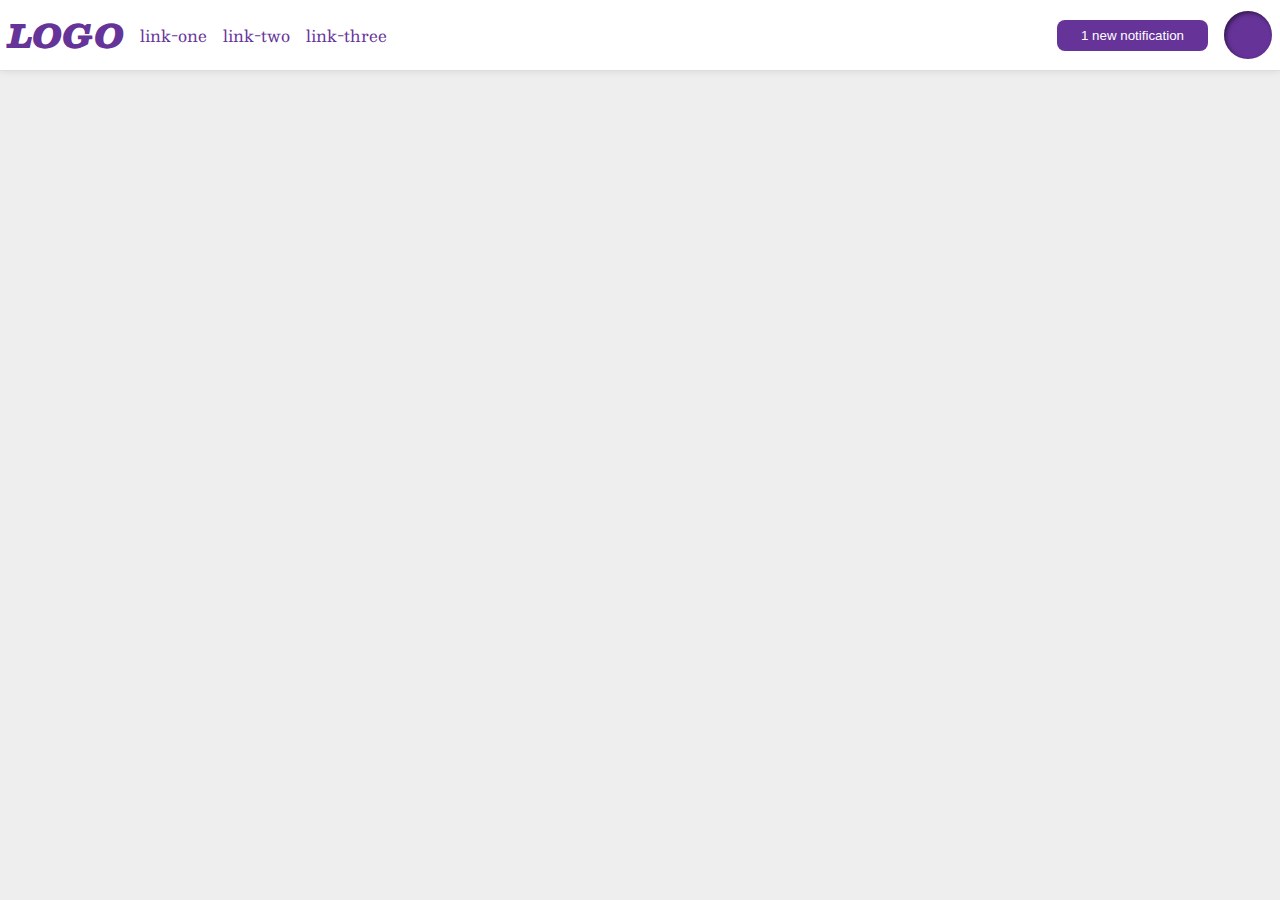
<file: flex/03-flex-header-2/index.html>
<!DOCTYPE html>
<html lang="en">
  <head>
    <meta charset="UTF-8">
    <meta http-equiv="X-UA-Compatible" content="IE=edge">
    <meta name="viewport" content="width=device-width, initial-scale=1.0">
    <title>Flex Header 2</title>
    <link rel="stylesheet" href="style.css">
  </head>
  <body>
    <div class="header">
      <div class="left-container">
        <div class="logo">
          LOGO
        </div>
        <ul class="links">
          <li><a href="google.com">link-one</a></li>
          <li><a href="google.com">link-two</a></li>
          <li><a href="google.com">link-three</a></li>
        </ul>
      </div>
      <div class="right-container">
        <button class="notifications">
          1 new notification
        </button>
        <div class="profile-image"></div>
      </div>
    </div>
  </body>
</html>
</file>
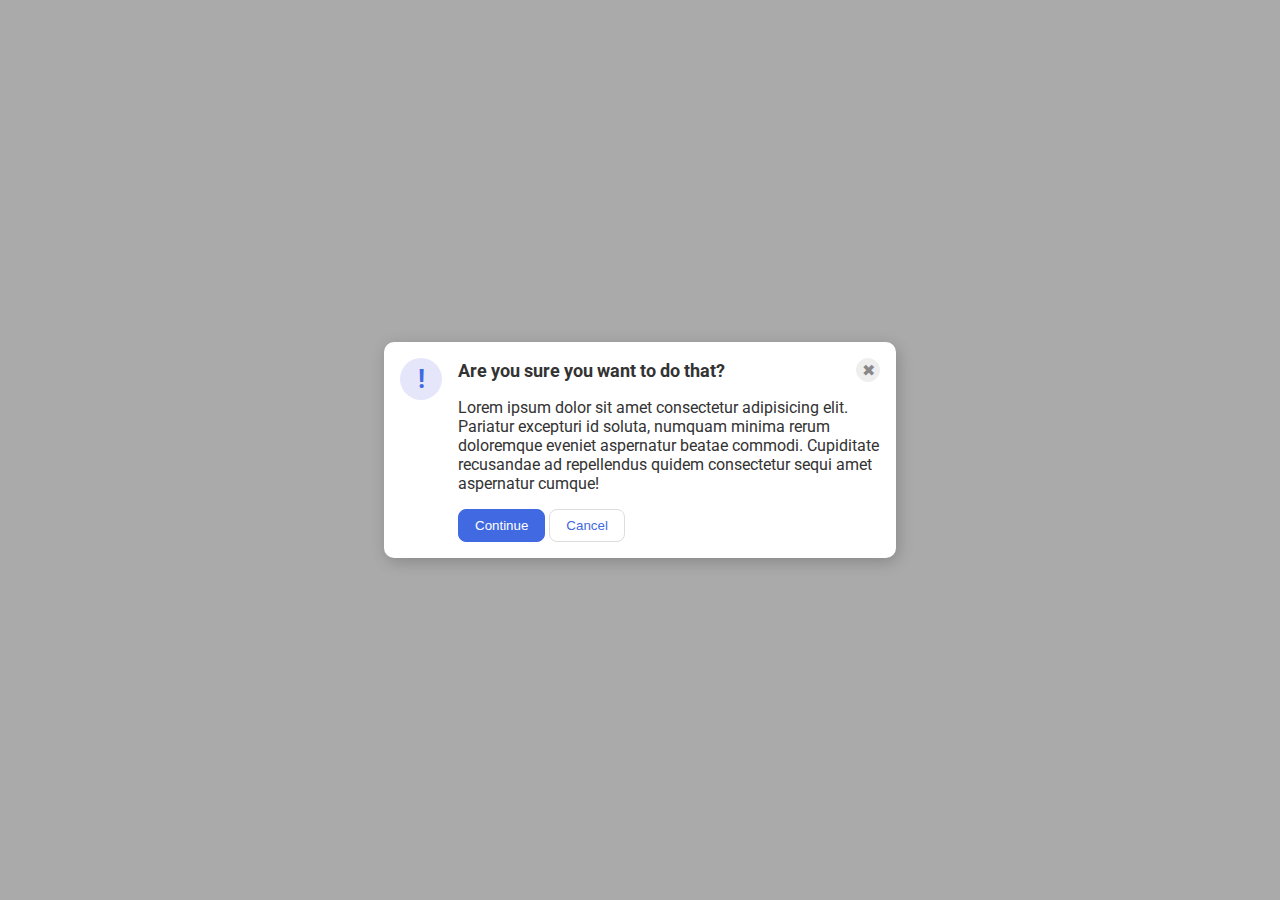
<file: flex/05-flex-modal/index.html>
<!DOCTYPE html>
<html lang="en">
  <head>
    <meta charset="UTF-8">
    <meta http-equiv="X-UA-Compatible" content="IE=edge">
    <meta name="viewport" content="width=device-width, initial-scale=1.0">
    <link rel="stylesheet" href="style.css">
    <title>Modal</title>
  </head>
  <body>
    <div class="modal">
      <div class="icon">!</div>
      <div class="container">
        <div class="header-container">
          <div class="header">Are you sure you want to do that?</div>
          <button class="close-button">✖</button>
        </div>
        <div class="text">Lorem ipsum dolor sit amet consectetur adipisicing elit. Pariatur excepturi id soluta, numquam minima rerum doloremque eveniet aspernatur beatae commodi. Cupiditate recusandae ad repellendus quidem consectetur sequi amet aspernatur cumque!</div>
        <div class="buttons">
          <button class="continue">Continue</button>
          <button class="cancel">Cancel</button>
        </div>
      </div>
    </div>
  </body>
</html>
</file>
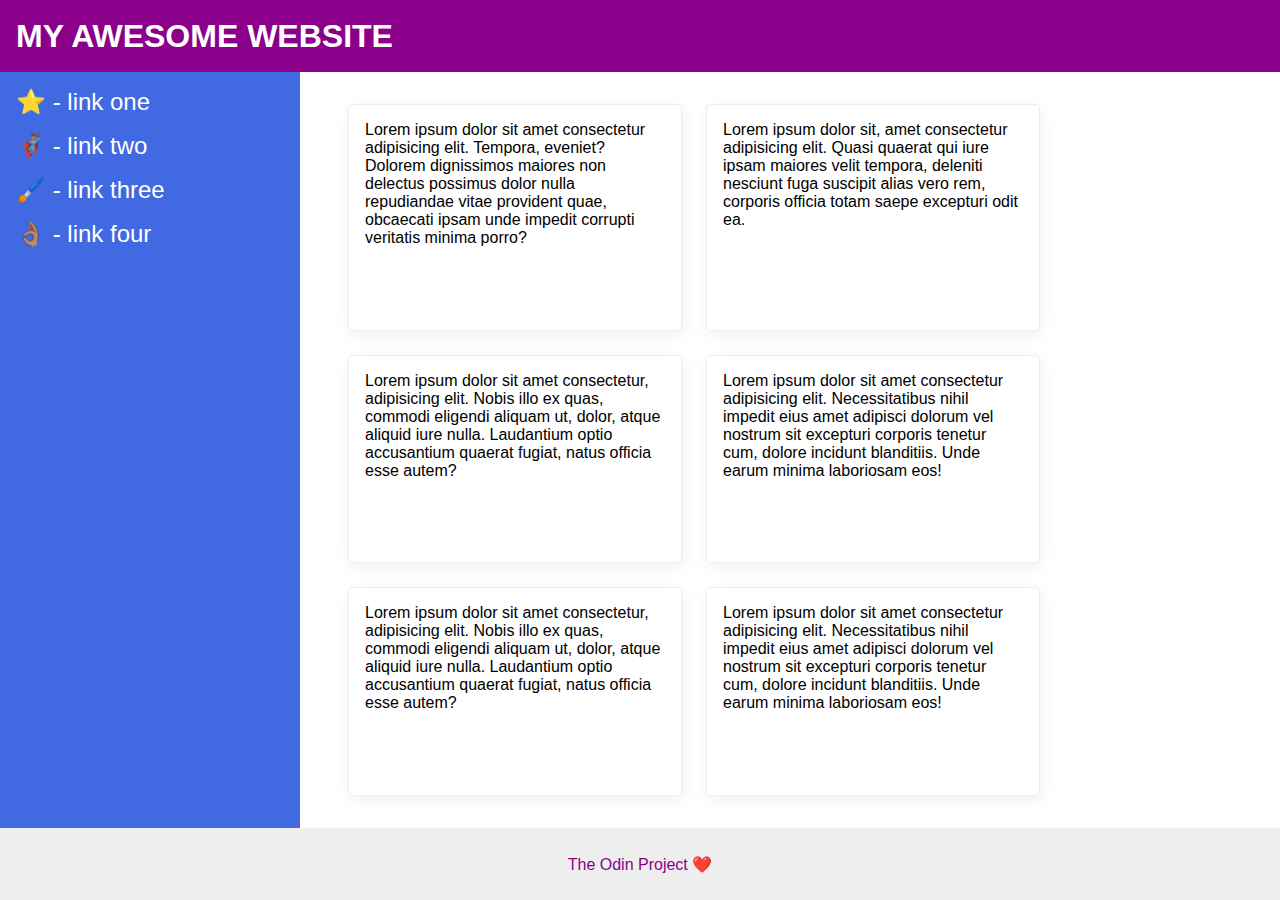
<file: flex/07-flex-layout-2/index.html>
<!DOCTYPE html>
<html lang="en">
  <head>
    <meta charset="UTF-8">
    <meta http-equiv="X-UA-Compatible" content="IE=edge">
    <meta name="viewport" content="width=device-width, initial-scale=1.0">
    <title>The Holy Grail</title>
    <link rel="stylesheet" href="style.css">
  </head>
  <body>
    <div class="header">
      MY AWESOME WEBSITE
    </div>
    <div class="content">
      <div class="sidebar">
        <ul>
          <li><a href="#">⭐ - link one</a></li>
          <li><a href="#">🦸🏽‍♂️ - link two</a></li>
          <li><a href="#">🖌️ - link three</a></li>
          <li><a href="#">👌🏽 - link four</a></li>
        </ul>
      </div>
  
      <div class="cards">
        <div class="card">Lorem ipsum dolor sit amet consectetur adipisicing elit. Tempora, eveniet? Dolorem dignissimos maiores non delectus possimus dolor nulla repudiandae vitae provident quae, obcaecati ipsam unde impedit corrupti veritatis minima porro?</div>
        <div class="card">Lorem ipsum dolor sit, amet consectetur adipisicing elit. Quasi quaerat qui iure ipsam maiores velit tempora, deleniti nesciunt fuga suscipit alias vero rem, corporis officia totam saepe excepturi odit ea.</div>
        <div class="card">Lorem ipsum dolor sit amet consectetur, adipisicing elit. Nobis illo ex quas, commodi eligendi aliquam ut, dolor, atque aliquid iure nulla. Laudantium optio accusantium quaerat fugiat, natus officia esse autem?</div>
        <div class="card">Lorem ipsum dolor sit amet consectetur adipisicing elit. Necessitatibus nihil impedit eius amet adipisci dolorum vel nostrum sit excepturi corporis tenetur cum, dolore incidunt blanditiis. Unde earum minima laboriosam eos!</div>
        <div class="card">Lorem ipsum dolor sit amet consectetur, adipisicing elit. Nobis illo ex quas, commodi eligendi aliquam ut, dolor, atque aliquid iure nulla. Laudantium optio accusantium quaerat fugiat, natus officia esse autem?</div>
        <div class="card">Lorem ipsum dolor sit amet consectetur adipisicing elit. Necessitatibus nihil impedit eius amet adipisci dolorum vel nostrum sit excepturi corporis tenetur cum, dolore incidunt blanditiis. Unde earum minima laboriosam eos!</div>
      </div>
    </div>
    
    <div class="footer">
      The Odin Project ❤️
    </div>
  </body>
</html>
</file>
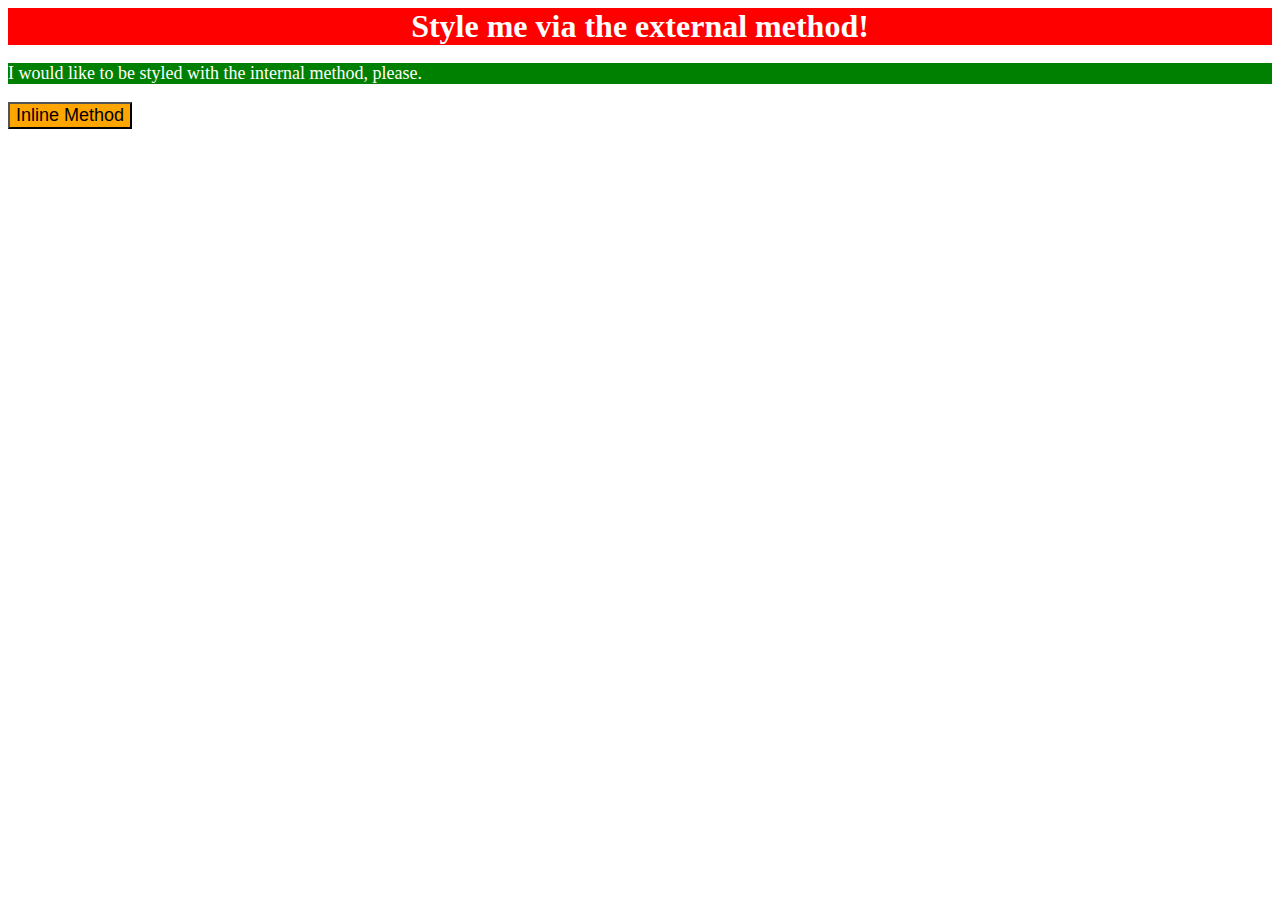
<file: foundations/01-css-methods/index.html>
<!DOCTYPE html>
<html lang="en">
  <head>
    <meta charset="UTF-8">
    <meta http-equiv="X-UA-Compatible" content="IE=edge">
    <meta name="viewport" content="width=device-width, initial-scale=1.0">
    <link rel='stylesheet' href='styles.css'>
    <style>
      p {
        color: white;
        background-color: green;
        font-size: 18px;
      }
    </style>
    <title>Methods for Adding CSS</title>
  </head>
  <body>
    <div>Style me via the external method!</div>
    <p>I would like to be styled with the internal method, please.</p>
    <button style="background-color: orange; font-size: 18px;">Inline Method</button>
  </body>
</html>
</file>
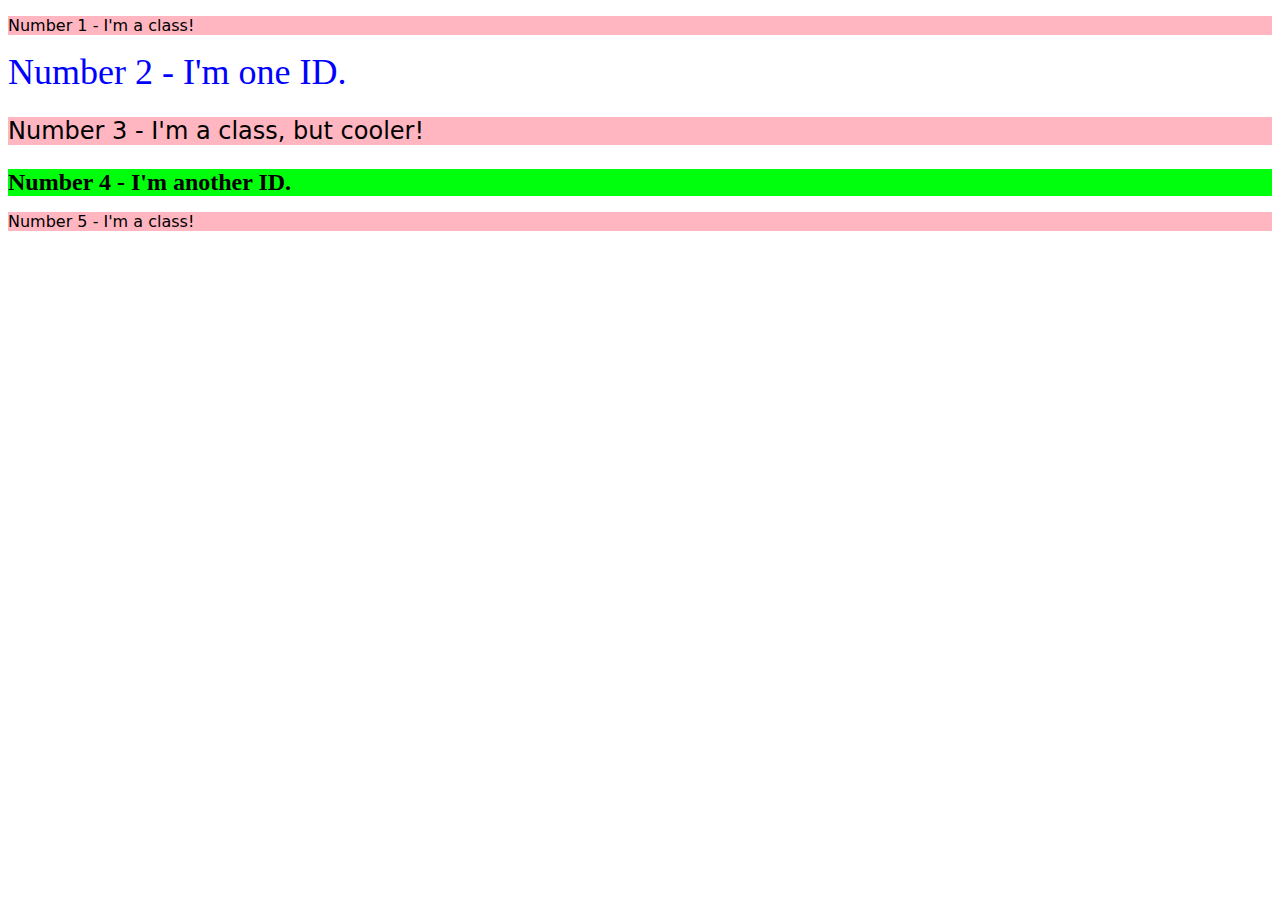
<file: foundations/02-class-id-selectors/index.html>
<!DOCTYPE html>
<html lang="en">
  <head>
    <meta charset="UTF-8">
    <meta http-equiv="X-UA-Compatible" content="IE=edge">
    <meta name="viewport" content="width=device-width, initial-scale=1.0">
    <title>Class and ID Selectors</title>
    <link rel="stylesheet" href="style.css">
  </head>
  <body>
    <p class="odd">Number 1 - I'm a class!</p>
    <div id="second">Number 2 - I'm one ID.</div>
    <p class="odd third">Number 3 - I'm a class, but cooler!</p>
    <div id="fourth">Number 4 - I'm another ID.</div>
    <p class="odd">Number 5 - I'm a class!</p>
  </body>
</html>
</file>
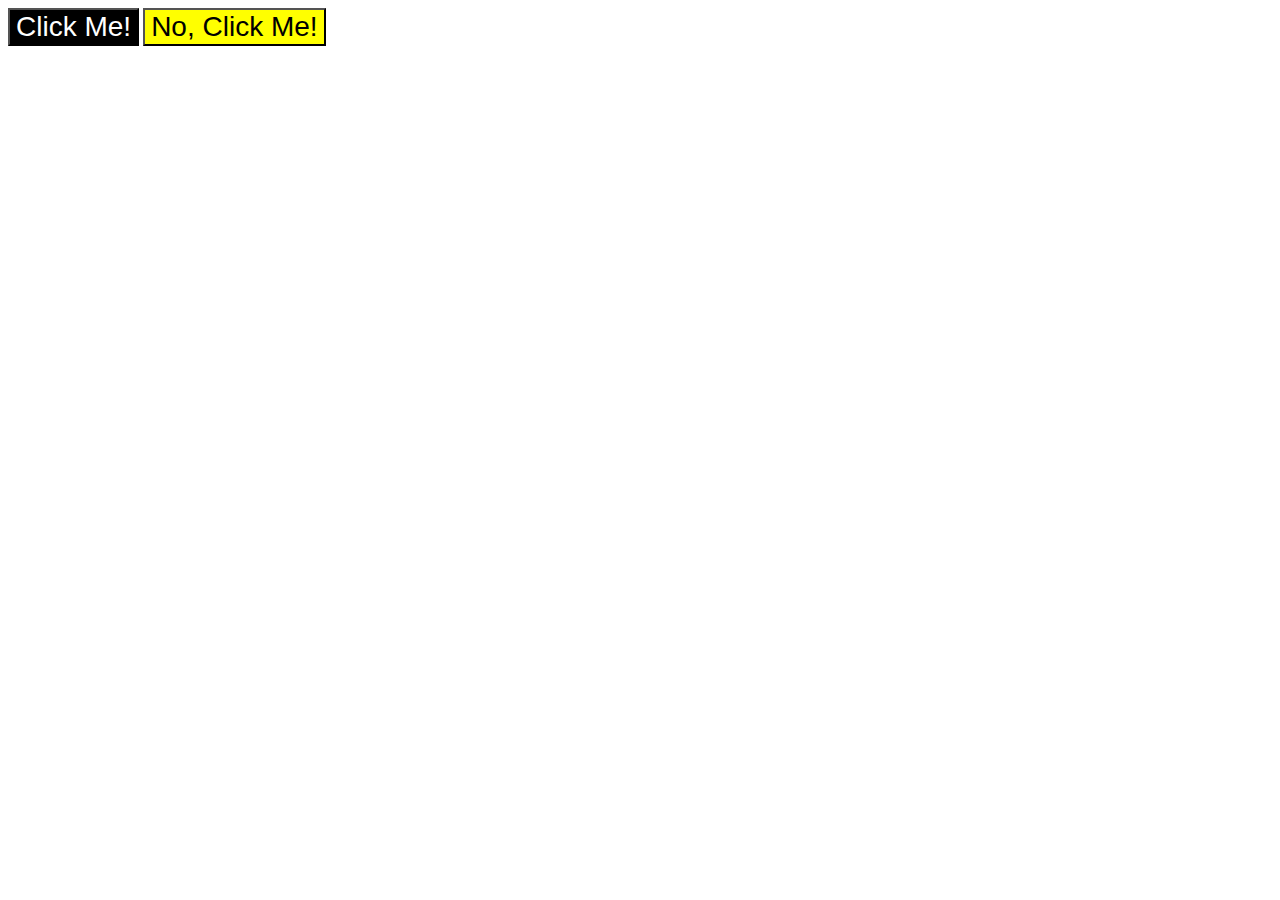
<file: foundations/03-grouping-selectors/index.html>
<!DOCTYPE html>
<html lang="en">
  <head>
    <meta charset="UTF-8">
    <meta http-equiv="X-UA-Compatible" content="IE=edge">
    <meta name="viewport" content="width=device-width, initial-scale=1.0">
    <title>Grouping Selectors</title>
    <link rel="stylesheet" href="style.css">
  </head>
  <body>
    <button class="pog">Click Me!</button>
    <button class="champ">No, Click Me!</button>
  </body>
</html>
</file>
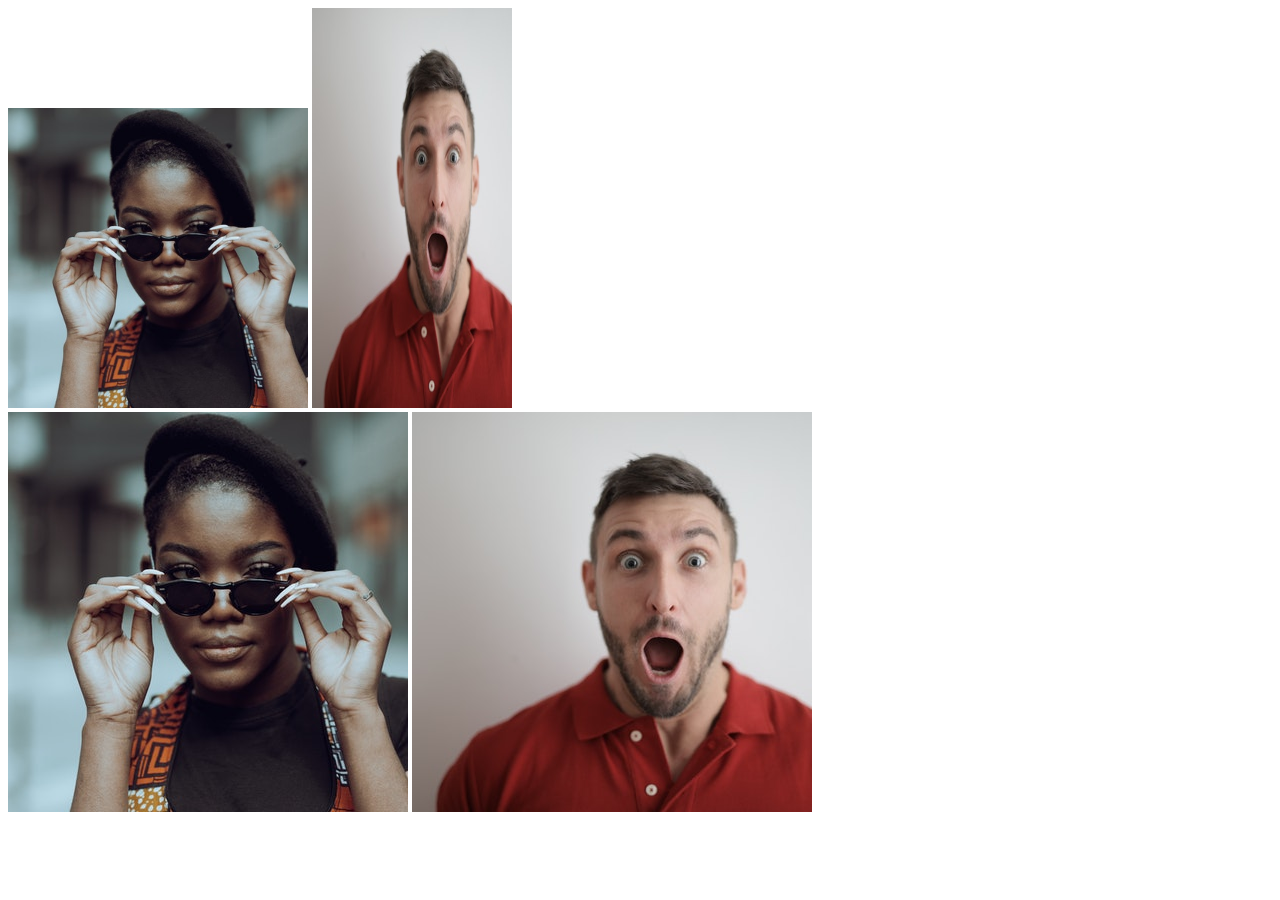
<file: foundations/04-chaining-selectors/index.html>
<!DOCTYPE html>
<html lang="en">
  <head>
    <meta charset="UTF-8">
    <meta http-equiv="X-UA-Compatible" content="IE=edge">
    <meta name="viewport" content="width=device-width, initial-scale=1.0">
    <title>Chaining Selectors</title>
    <link rel="stylesheet" href="style.css">
  </head>
  <body>
    <!-- Check image source path. Review Foundations lesson - Links and Images -->
    <!-- Use the classes BELOW this line -->
    <div>
      <img class="avatar proportioned" src="images/proportioned.jpg" alt="Woman with glasses">
      <img class="avatar distorted" src="images/distorted.jpg" alt="Man with surprised expression">
    </div>
    <!-- Use the classes ABOVE this line -->
    <div>
      <img class="original proportioned" src="images/proportioned.jpg" alt="Woman with glasses">
      <img class="original distorted" src="images/distorted.jpg" alt="Man with surprised expression">
    </div>
  </body>
</html>
</file>
<file: flex/03-flex-header-2/style.css>
/* this is some magical font-importing.  
you'll learn about it later. */
@import url('https://fonts.googleapis.com/css2?family=Besley:ital,wght@0,400;1,900&display=swap');

body {
  margin: 0;
  background: #eee;
  font-family: Besley, serif;
}

.header {
  background: white;
  border-bottom: 1px solid #ddd;
  box-shadow: 0 0 8px rgba(0,0,0,.1);
  display: flex;
  align-items: center;
  padding: 8px;
}

.profile-image {
  background: rebeccapurple;
  box-shadow: inset 2px 2px 4px rgba(0,0,0,.5);
  border-radius: 50%;
  width: 48px;
  height: 48px;
}

.logo {
  color: rebeccapurple;
  font-size: 32px;
  font-weight: 900;
  font-style: italic;
}

button {
  border: none;
  border-radius: 8px;
  background: rebeccapurple;
  color: white;
  padding: 8px 24px;
}

a {
  /* this removes the line under our links */
  text-decoration: none;
  color: rebeccapurple;
}

ul {
  list-style-type: none;
  display: flex;
  gap: 16px;
  margin: 0;
  padding: 0;
}

.left-container {
  display: flex;
  gap: 16px;
  align-items: center;
  /* padding: 0 8px; */
}

.right-container {
  margin-left: auto;
  display: flex;
  gap: 16px;
  align-items: center;
  /* padding: 0 8px; */
}
</file>
<file: flex/05-flex-modal/style.css>
@import url('https://fonts.googleapis.com/css2?family=Roboto:wght@400;700&display=swap');

html, body {
  height: 100%;
}

body {
  font-family: Roboto, sans-serif;
  margin: 0;
  background: #aaa;
  color: #333;
  /* I'll give you this one for free lol */
  display: flex;
  align-items: center;
  justify-content: center;
}

.modal {
  background: white;
  width: 480px;
  border-radius: 10px;
  box-shadow: 2px 4px 16px rgba(0,0,0,.2);
  display: flex;
  gap: 16px;
  padding: 16px;
}

.icon {
  color: royalblue;
  font-size: 26px;
  font-weight: 700;
  background: lavender;
  width: 42px;
  height: 42px;
  border-radius: 50%;
  display: flex;
  align-items: center;
  justify-content: center;
  flex-shrink: 0;
}

.close-button {
  background: #eee;
  border-radius: 50%;
  color: #888;
  font-weight: 400;
  font-size: 16px;
  height: 24px;
  width: 24px;
  display: flex;
  align-items: center;
  justify-content: center;
  border: 1px solid #eee;
  padding: 0;
}

.header-container {
  display: flex;
  justify-content: space-between;
  align-items: center;
}

.header {
  font-weight: bold;
  font-size: 18px;
}

button {
  cursor: pointer;
  padding: 8px 16px;
  border-radius: 8px;
}

.container {
  display: flex;
  flex-direction: column;
  gap: 16px;
}

.buttons {
  display: flex;
  justify-content: flex-start;
  gap: 4px;
}

button.continue {
  background: royalblue;
  border: 1px solid royalblue;
  color: white;
}

button.cancel {
  background: white;
  border: 1px solid #ddd;
  color: royalblue;
}
</file>
<file: flex/07-flex-layout-2/style.css>
body {
  font-family: -apple-system, BlinkMacSystemFont, 'Segoe UI', Roboto, Oxygen, Ubuntu, Cantarell, 'Open Sans', 'Helvetica Neue', sans-serif;
  margin: 0;
  min-height: 100vh;
  display: flex;
  flex-direction: column;
}

.header {
  height: 72px;
  background: darkmagenta;
  color: white;
  font-size: 32px;
  font-weight: 900;
  display: flex;
  align-items: center;
  padding-left: 16px;
}

.footer {
  height: 72px;
  background: #eee;
  color: darkmagenta;
  display: flex;
  align-items: center;
  justify-content: center;
}

.sidebar {
  width: 300px;
  background: royalblue;
  box-sizing: border-box;
  flex-shrink: 0;
  padding: 16px;
}

ul {
  list-style: none;
  padding: 0;
  margin: 0;
}

li {
  margin-bottom: 16px;
}

a {
  color: white;
  text-decoration: none;
  font-size: 24px;
}

.card {
  border: 1px solid #eee;
  box-shadow: 2px 4px 16px rgba(0,0,0,.06);
  border-radius: 4px;
  width: 300px;
  padding: 16px;
}

.cards {
  display: flex;
  gap: 24px;
  flex-wrap: wrap;
  padding: 32px;
}

.content {
  flex: 1;
  display: flex;
  gap: 16px;
}
</file>
<file: foundations/01-css-methods/styles.css>
div {
    color: white;
    background-color: red;
    text-align: center;
    font-size: 32px;
    font-weight: bold;
}
</file>
<file: foundations/02-class-id-selectors/style.css>
.odd {
    background-color: #FFB6C1;
    font-family: Verdana, "DejaVu Sans", sans-serif;
}

#second {
    color: rgb(0, 0, 255);
    font-size: 36px;
}

.third {
    font-size: 24px;
}

#fourth {
    background-color: hsl(123, 100%, 50%);
    font-size: 24px;
    font-weight: bold;
}
</file>
<file: foundations/03-grouping-selectors/style.css>
.pog,
.champ {
    font-size: 28px;
    font-family: Helvetica, "Times New Roman", sans-serif;
}

.pog {
    background-color: black;
    color: white;
}

.champ {
    background-color: yellow;
}
</file>
<file: foundations/04-chaining-selectors/style.css>
/* Add CSS Styling */
.avatar.proportioned {
    width: 300px;
    height: auto;
}

.avatar.distorted {
    width: 200px;
    height: 400px;
}
</file>
